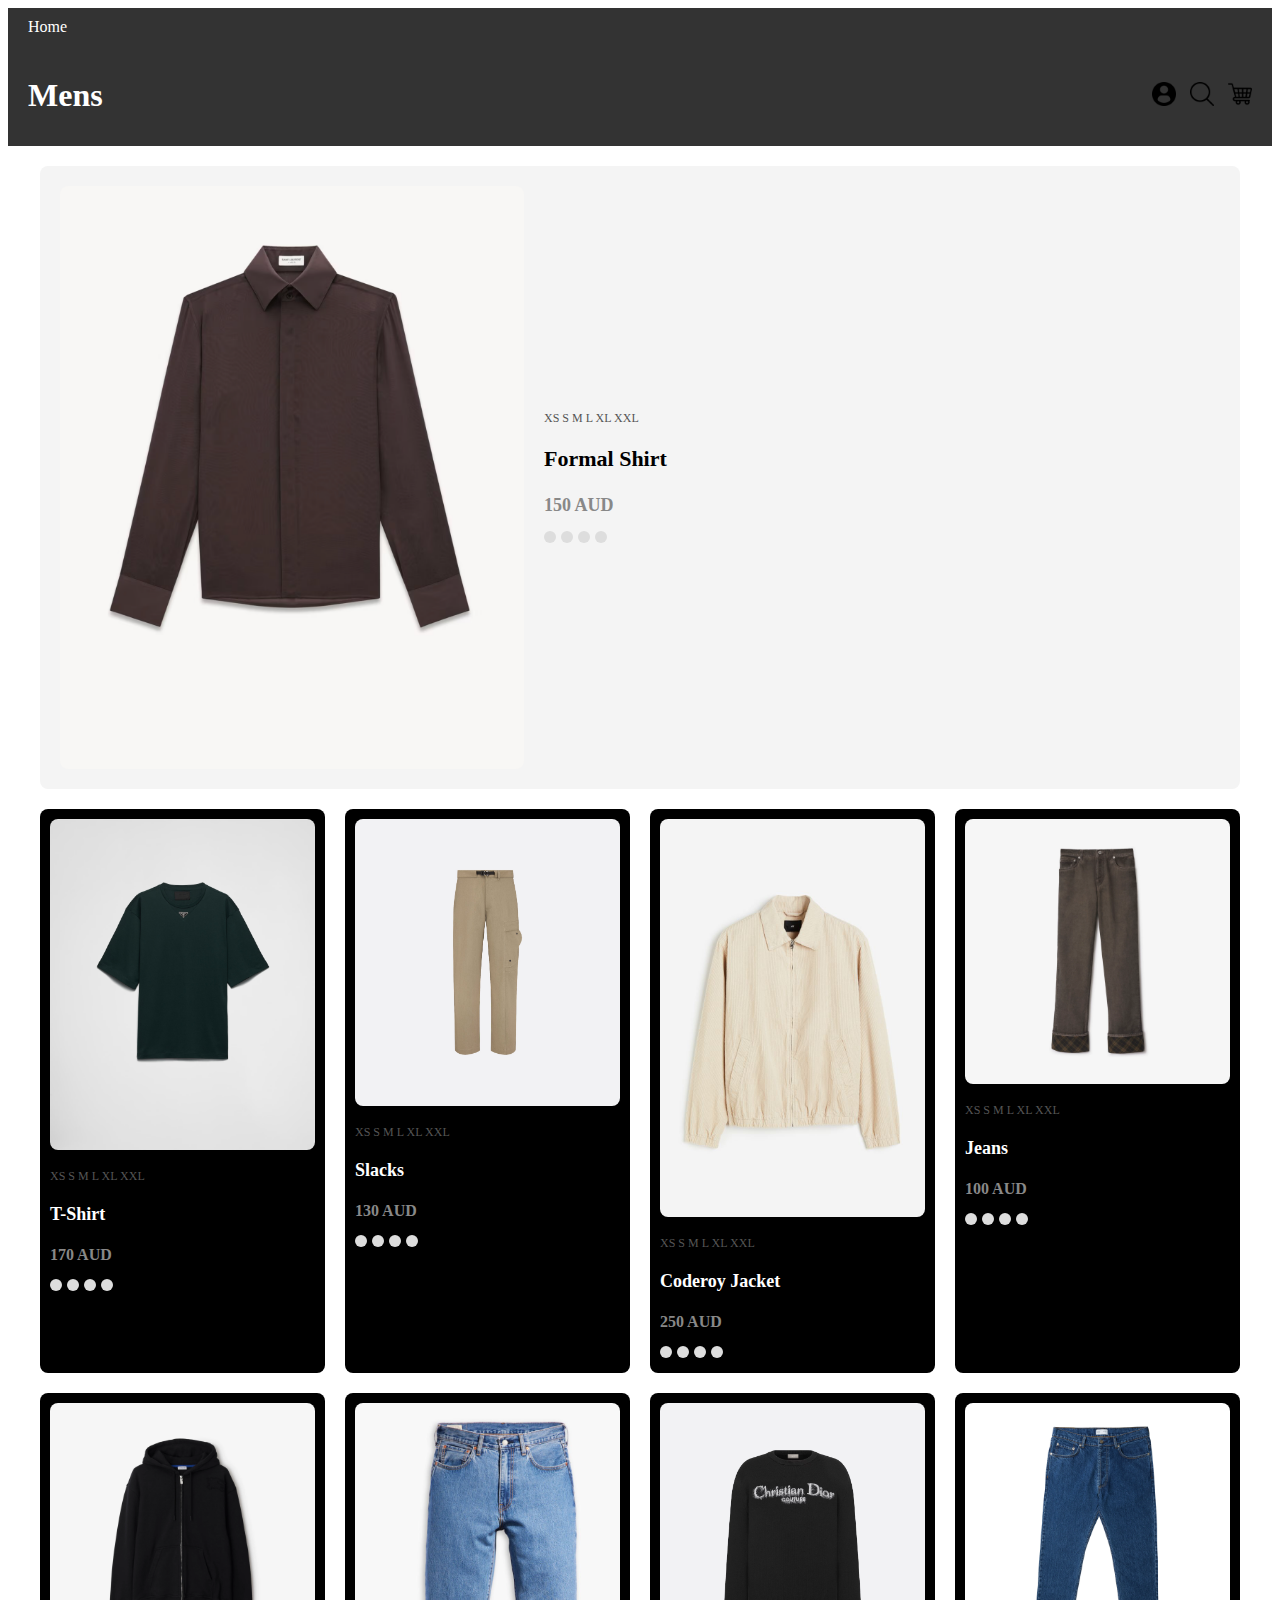
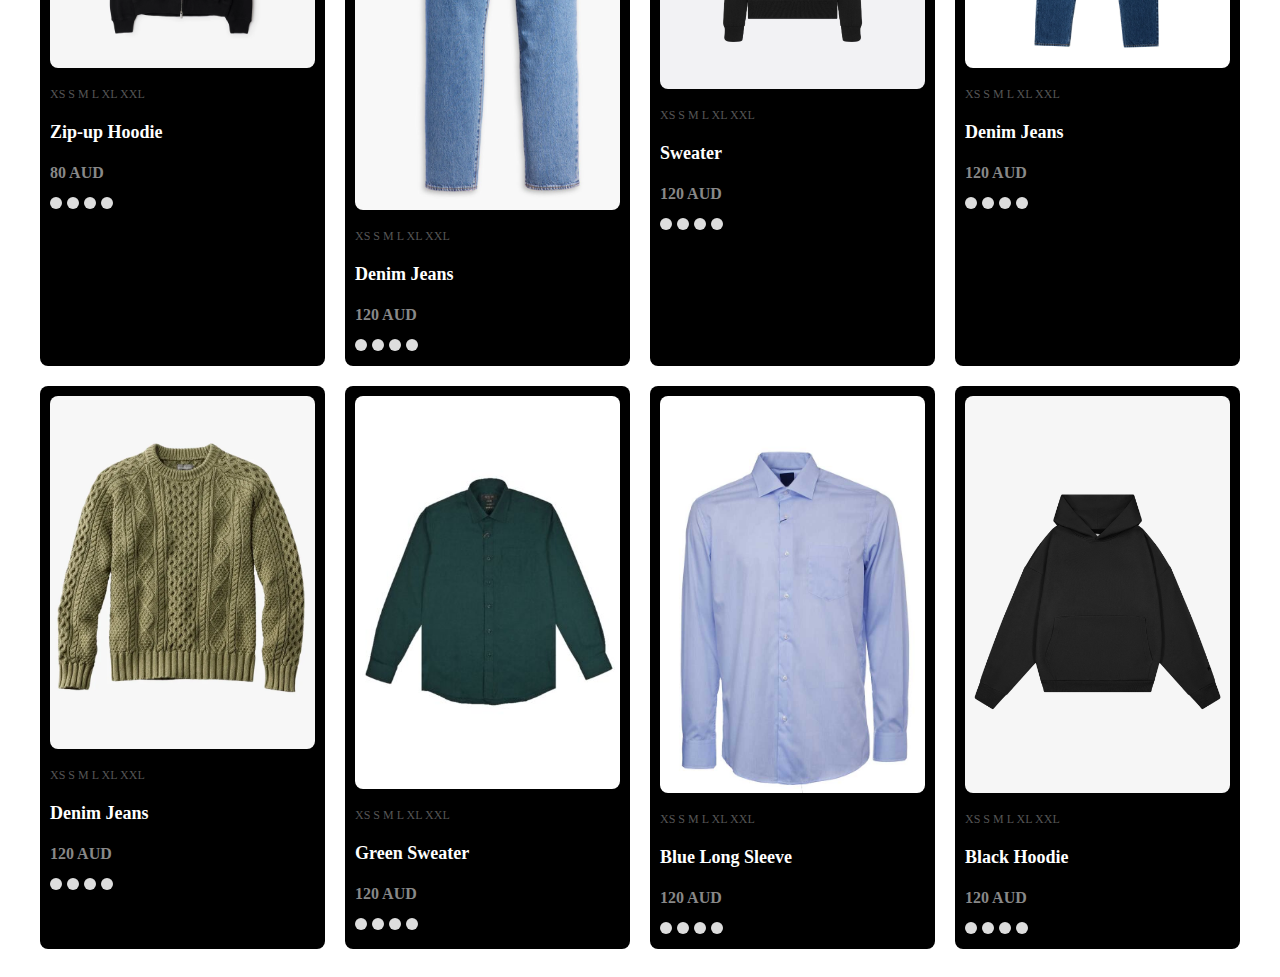
<file: A3 WD/Files/index 2.html>
<!DOCTYPE html>
<html lang="en">
<head>
    <meta charset="UTF-8">
    <meta name="viewport" content="width=device-width, initial-scale=1.0">
    <title>Mens Collection - NSX</title>
    <link rel="stylesheet" href="styles 2.css">
</head>
<body>

   <!-- Navigation Bar -->
   <nav class="navbar">
    <a href="index.html" class="home-link">Home</a>
</nav>

<!-- Secondary Navbar -->
<nav class="navbar">
    <h1>Mens</h1>
    <div class="icons">
        <a href="#"><img src="Images/profile-user.png" alt="Profile" class="icon"></a>
        <a href="#"><img src="Images/search-interface-symbol (2).png" alt="Search" class="icon"></a>
        <a href="#"><img src="Images/shopping-cart.png" alt="Cart" class="icon"></a>
    </div>
</nav>

<!-- Product Page -->
<section class="product-page">
    <!-- Featured Product -->
    <div class="product-feature">
        <img src="Images/Long sleve.png" alt="Featured Product" class="product-image">
        <div class="product-info">
            <div class="sizes">XS S M L XL XXL</div>
            <h2>Formal Shirt</h2>
            <p class="price">150 AUD</p>
            <div class="colors">
                <span class="color"></span>
                <span class="color"></span>
                <span class="color"></span>
                <span class="color"></span>
            </div>
        </div>
    </div>

    <!-- Product Grid -->
    <div class="product-grid">
        <!-- Product Items -->
        <div class="product-item">
            <img src="Images/green shirt.avif" alt="Product 2">
            <div class="product-info">
                <div class="sizes">XS S M L XL XXL</div>
                <h2>T-Shirt</h2>
                <p class="price">170 AUD</p>
                <div class="colors">
                    <span class="color"></span>
                    <span class="color"></span>
                    <span class="color"></span>
                    <span class="color"></span>
                </div>
            </div>
        </div>
        <div class="product-item">
            <img src="Images/pants.jpeg" alt="Product 3">
            <div class="product-info">
                <div class="sizes">XS S M L XL XXL</div>
                <h2>Slacks</h2>
                <p class="price">130 AUD</p>
                <div class="colors">
                    <span class="color"></span>
                    <span class="color"></span>
                    <span class="color"></span>
                    <span class="color"></span>
                </div>
            </div>
        </div>
        <div class="product-item">
            <img src="Images/hmgoepprod.jpeg" alt="Product 4">
            <div class="product-info">
                <div class="sizes">XS S M L XL XXL</div>
                <h2>Coderoy Jacket</h2>
                <p class="price">250 AUD</p>
                <div class="colors">
                    <span class="color"></span>
                    <span class="color"></span>
                    <span class="color"></span>
                    <span class="color"></span>
                </div>
            </div>
        </div>
        <div class="product-item">
            <img src="Images/D3871CA9-1391-4B5A-9445-D77F4E5FCADA.webp" alt="Product 5">
            <div class="product-info">
                <div class="sizes">XS S M L XL XXL</div>
                <h2>Jeans</h2>
                <p class="price">100 AUD</p>
                <div class="colors">
                    <span class="color"></span>
                    <span class="color"></span>
                    <span class="color"></span>
                    <span class="color"></span>
                </div>
            </div>
        </div>
        <div class="product-item">
            <img src="Images/zip up.webp" alt="Product 6">
            <div class="product-info">
                <div class="sizes">XS S M L XL XXL</div>
                <h2>Zip-up Hoodie</h2>
                <p class="price">80 AUD</p>
                <div class="colors">
                    <span class="color"></span>
                    <span class="color"></span>
                    <span class="color"></span>
                    <span class="color"></span>
                </div>
            </div>
        </div>
        <div class="product-item">
            <img src="Images/jeans.png" alt="Product 7">
            <div class="product-info">
                <div class="sizes">XS S M L XL XXL</div>
                <h2>Denim Jeans</h2>
                <p class="price">120 AUD</p>
                <div class="colors">
                    <span class="color"></span>
                    <span class="color"></span>
                    <span class="color"></span>
                    <span class="color"></span>
                </div>
            </div>
        </div>  <div class="product-item">
            <img src="Images/443M645AT884C980_E01.webp" alt="Product 7">
            <div class="product-info">
                <div class="sizes">XS S M L XL XXL</div>
                <h2>Sweater</h2>
                <p class="price">120 AUD</p>
                <div class="colors">
                    <span class="color"></span>
                    <span class="color"></span>
                    <span class="color"></span>
                    <span class="color"></span>
                </div>
            </div>
        </div>  <div class="product-item">
            <img src="Images/Everyday_Denim_Blue_1.webp" alt="Product 7">
            <div class="product-info">
                <div class="sizes">XS S M L XL XXL</div>
                <h2>Denim Jeans</h2>
                <p class="price">120 AUD</p>
                <div class="colors">
                    <span class="color"></span>
                    <span class="color"></span>
                    <span class="color"></span>
                    <span class="color"></span>
                </div>
            </div>
        </div>  <div class="product-item">
            <img src="Images/layer_18.webp" alt="Product 7">
            <div class="product-info">
                <div class="sizes">XS S M L XL XXL</div>
                <h2>Denim Jeans</h2>
                <p class="price">120 AUD</p>
                <div class="colors">
                    <span class="color"></span>
                    <span class="color"></span>
                    <span class="color"></span>
                    <span class="color"></span>
                </div>
            </div>
        </div>  <div class="product-item">
            <img src="Images/77294715-01-main.jpg" alt="Product 7">
            <div class="product-info">
                <div class="sizes">XS S M L XL XXL</div>
                <h2>Green Sweater</h2>
                <p class="price">120 AUD</p>
                <div class="colors">
                    <span class="color"></span>
                    <span class="color"></span>
                    <span class="color"></span>
                    <span class="color"></span>
                </div>
            </div>
        </div>  <div class="product-item">
            <img src="Images/shirt_378037390_1000.jpg" alt="Product 7">
            <div class="product-info">
                <div class="sizes">XS S M L XL XXL</div>
                <h2>Blue Long Sleeve</h2>
                <p class="price">120 AUD</p>
                <div class="colors">
                    <span class="color"></span>
                    <span class="color"></span>
                    <span class="color"></span>
                    <span class="color"></span>
                </div>
            </div>
        </div>  <div class="product-item">
            <img src="Images/YouKnowHoodie_FrontBlack_1.webp" alt="Product 7">
            <div class="product-info">
                <div class="sizes">XS S M L XL XXL</div>
                <h2>Black Hoodie</h2>
                <p class="price">120 AUD</p>
                <div class="colors">
                    <span class="color"></span>
                    <span class="color"></span>
                    <span class="color"></span>
                    <span class="color"></span>
                </div>
            </div>
        </div>
    </div>
</section>
</body>
</html>
</file>
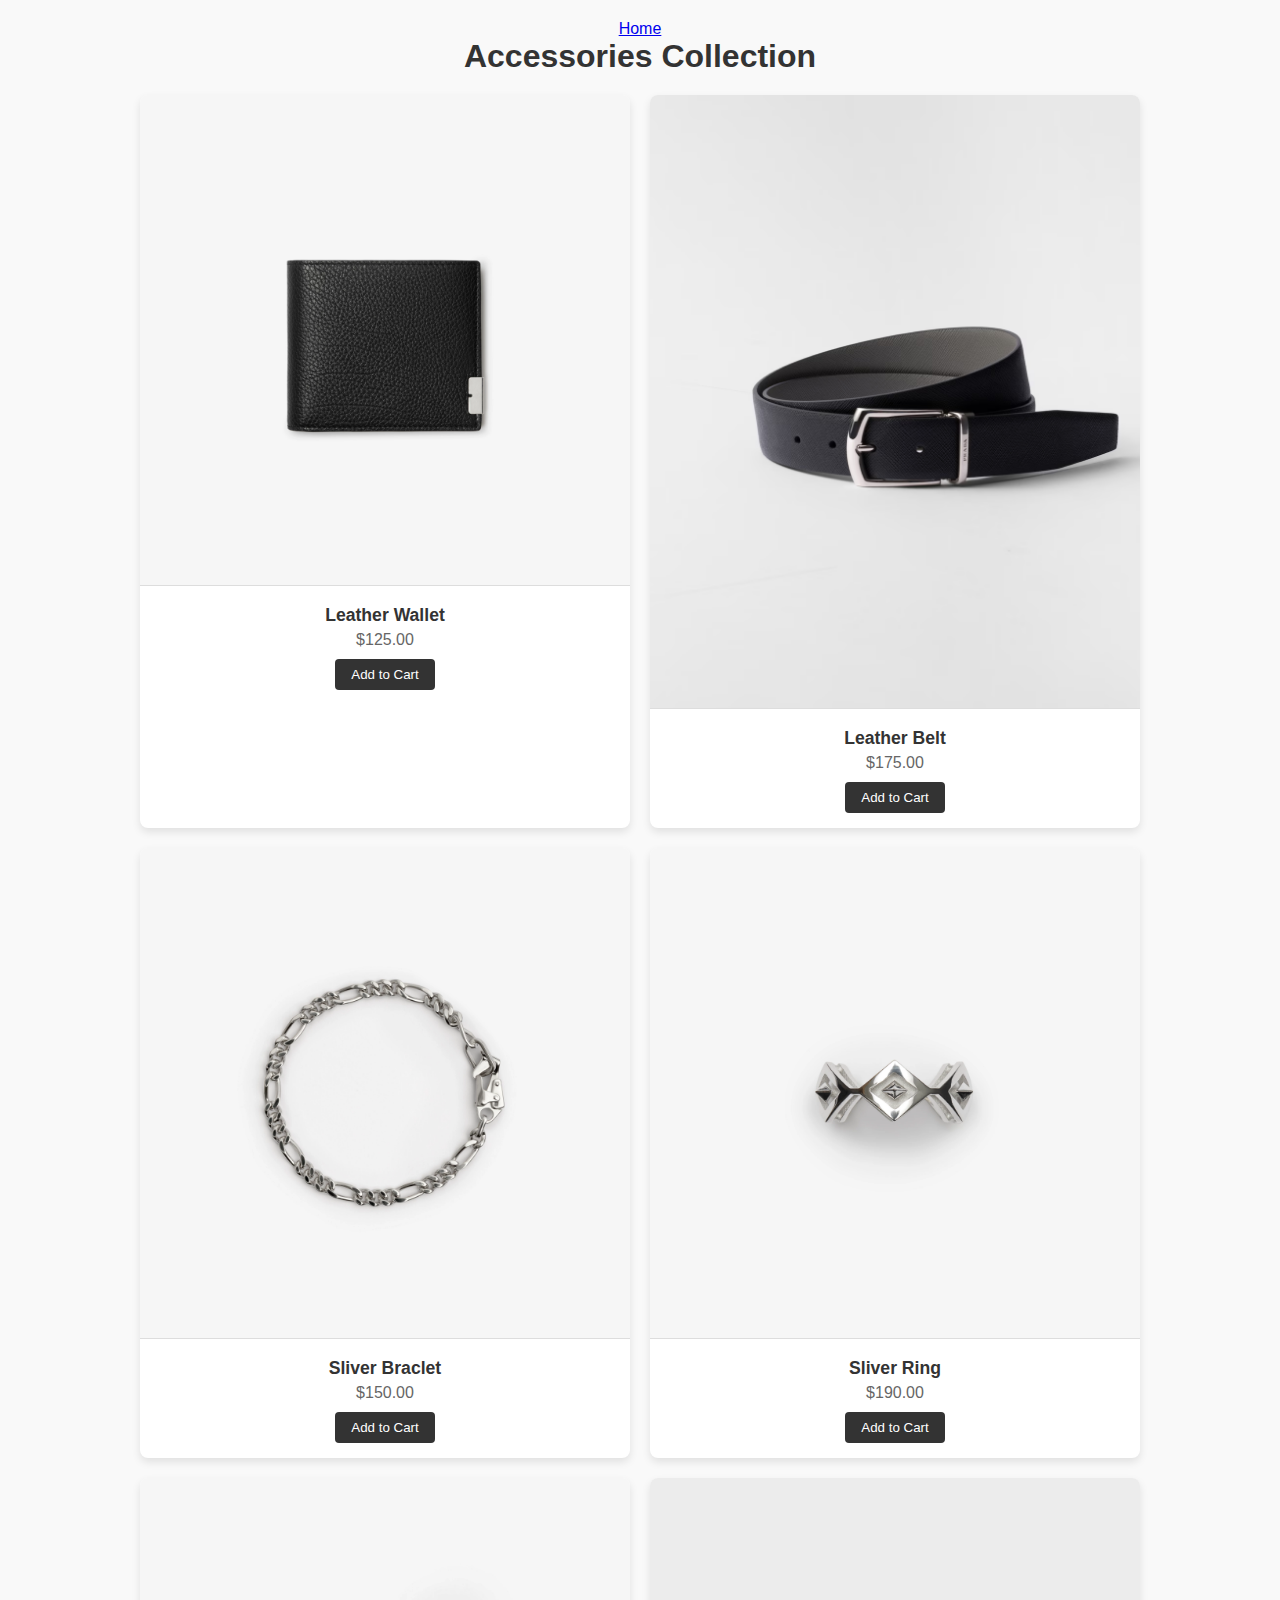
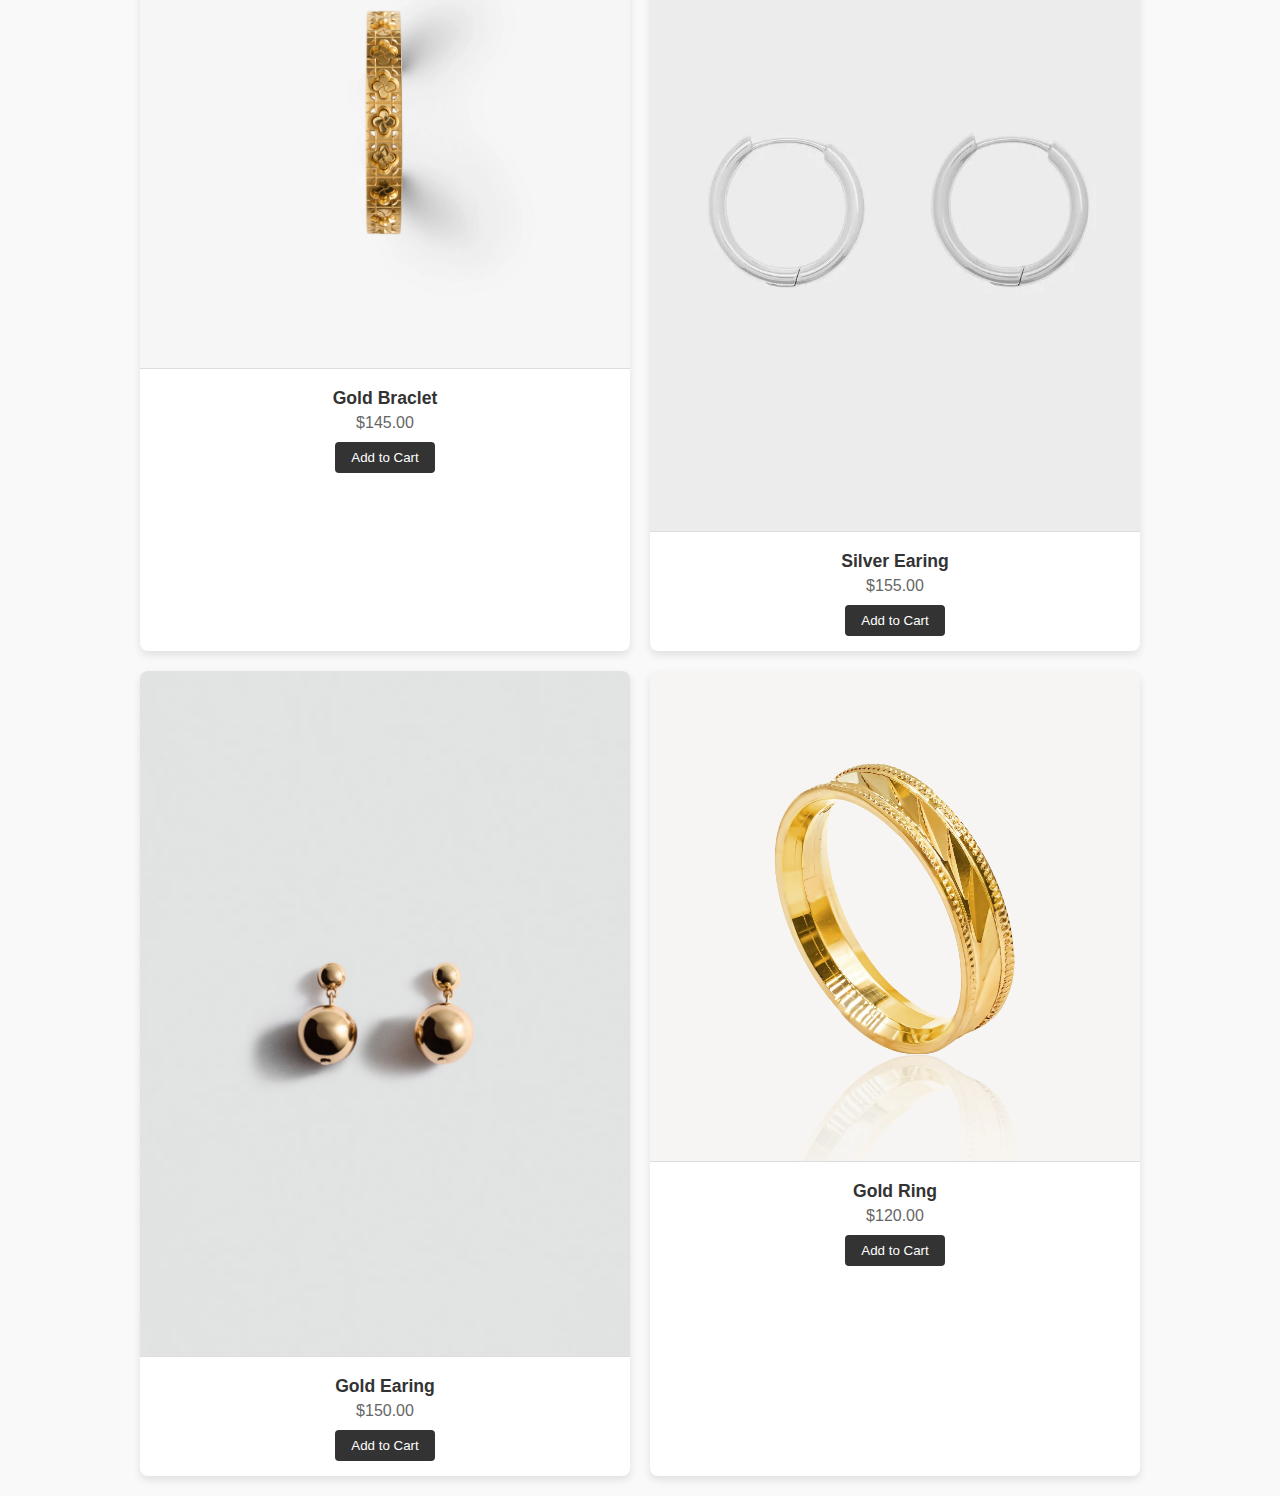
<file: A3 WD/Files/index 3.html>
<!DOCTYPE html>
<html lang="en">
<head>
    <meta charset="UTF-8">
    <meta name="viewport" content="width=device-width, initial-scale=1.0">
    <title>Mens Collection - NSX</title>
    <link rel="stylesheet" href="styles 3.css">
</head>
<body>


     <!-- Navigation Bar -->
     <nav class="navbar">
        <a href="index.html" class="home-link">Home</a>
    </nav>
    
        <h1>Accessories Collection</h1>
        <section class="product-grid">
            <!-- Each Product Block -->
            <div class="product-item">
                <img src="Images/black wallet.webp" alt="Product 1">
                <div class="product-info">
                    <p class="product-name">Leather Wallet</p>
                    <p class="product-price">$125.00</p>
                    <button class="add-to-cart">Add to Cart</button>
                </div>
            </div>
    
            <div class="product-item">
                <img src="Images/belt.avif" alt="Product 2">
                <div class="product-info">
                    <p class="product-name">Leather Belt</p>
                    <p class="product-price">$175.00</p>
                    <button class="add-to-cart">Add to Cart</button>
                </div>
            </div>
    
            <div class="product-item">
                <img src="Images/silver brace.webp" alt="Product 3">
                <div class="product-info">
                    <p class="product-name">Sliver Braclet</p>
                    <p class="product-price">$150.00</p>
                    <button class="add-to-cart">Add to Cart</button>
                </div>
            </div>
    
            <div class="product-item">
                <img src="Images/silver ring.webp" alt="Product 4">
                <div class="product-info">
                    <p class="product-name">Sliver Ring</p>
                    <p class="product-price">$190.00</p>
                    <button class="add-to-cart">Add to Cart</button>
                </div>
            </div>
    
            <div class="product-item">
                <img src="Images/gold brac.webp" alt="Product 5">
                <div class="product-info">
                    <p class="product-name">Gold Braclet</p>
                    <p class="product-price">$145.00</p>
                    <button class="add-to-cart">Add to Cart</button>
                </div>
            </div>
    
            <div class="product-item">
                <img src="Images/2020-L2-CK5-42120225-07-1.webp" alt="Product 6">
                <div class="product-info">
                    <p class="product-name">Silver Earing</p>
                    <p class="product-price">$155.00</p>
                    <button class="add-to-cart">Add to Cart</button>
                </div>
            </div>
    
            <div class="product-item">
                <img src="Images/77054048_OR_B.avif" alt="Product 7">
                <div class="product-info">
                    <p class="product-name">Gold Earing</p>
                    <p class="product-price">$150.00</p>
                    <button class="add-to-cart">Add to Cart</button>
                </div>
            </div>
    
            <div class="product-item">
                <img src="Images/TGS916GoldLegacyRing.webp" alt="Product 8">
                <div class="product-info">
                    <p class="product-name">Gold Ring</p>
                    <p class="product-price">$120.00</p>
                    <button class="add-to-cart">Add to Cart</button>
                </div>
            </div>
        </section>
    </body>
    </html>
</file>
<file: A3 WD/Files/styles 2.css>
/* Navbar Styling */
.navbar {
    display: flex;
    justify-content: space-between;
    align-items: center;
    padding: 10px 20px;
    background-color: #333;
    color: white;
}

.navbar .home-link, .navbar h1 {
    color: white;
    text-decoration: none;
}

.navbar .icons img {
    width: 24px;
    height: 24px;
    margin-left: 10px;
}

/* Product Page Styling */
.product-page {
    max-width: 1200px;
    margin: 0 auto;
    padding: 20px;
}

.product-feature {
    display: flex;
    align-items: center;
    margin-bottom: 20px;
    background-color: #f4f4f4;
    padding: 20px;
    border-radius: 8px;
}

.product-feature .product-image {
    width: 300px;
    height: auto;
    border-radius: 8px;
    margin-right: 20px;
}

.product-info {
    display: flex;
    flex-direction: column;
}

.sizes, .colors {
    display: flex;
    gap: 5px;
    margin: 5px 0;
}

.color {
    width: 20px;
    height: 20px;
    background-color: #ddd;
    border-radius: 50%;
}

/* Product Grid Styling */
.product-grid {
    display: grid;
    grid-template-columns: repeat(auto-fit, minmax(250px, 1fr));
    gap: 20px;
}

.product-item {
    background-color: #f4f4f4;
    padding: 20px;
    border-radius: 8px;
    text-align: center;
}

.product-item img {
    width: 100%;
    height: auto;
    border-radius: 8px;
    margin-bottom: 10px;
}

.product-info h2 {
    font-size: 1.2em;
    margin: 10px 0;
}

.product-info .price {
    color: #666;
    font-weight: bold;
}

.product-feature .product-image {
    width: 40%;
    margin-right: 20px;
    border-radius: 8px;
}

.product-info {
    display: flex;
    flex-direction: column;
    align-items: start;
}

.product-info .sizes {
    font-size: 12px;
    color: #555;
    margin-bottom: 10px;
}

.product-info h2 {
    font-size: 22px;
    font-weight: bold;
    margin-bottom: 5px;
}

.product-info .price {
    font-size: 18px;
    color: #888;
    margin-bottom: 10px;
}

.colors {
    display: flex;
    gap: 5px;
}

.colors .color {
    width: 12px;
    height: 12px;
    background-color: #ddd;
    border-radius: 50%;
}

/* Product Grid */
.product-grid {
    display: grid;
    grid-template-columns: repeat(4, 1fr);
    gap: 20px;
    margin-top: 20px;
}

.product-item {
    background-color: #000;
    padding: 10px;
    border-radius: 8px;
    color: #fff;
    transition: transform 0.3s;
}

.product-item img {
    width: 100%;
    height: auto;
    border-radius: 8px;
    margin-bottom: 10px;
}

.product-item h2 {
    font-size: 18px;
    margin-bottom: 5px;
}

.product-item .price {
    font-size: 16px;
    margin-bottom: 10px;
}

/* Hover Effect */
.product-item:hover {
    transform: scale(1.05);
}
</file>
<file: A3 WD/Files/styles 3.css>
/* Basic Reset */
* {
    margin: 0;
    padding: 0;
    box-sizing: border-box;
    font-family: Arial, sans-serif;
}

body {
    background-color: #f9f9f9;
    color: #333;
    display: flex;
    flex-direction: column;
    align-items: center;
    padding: 20px;
}

/* Heading */
h1 {
    font-size: 2rem;
    margin-bottom: 20px;
}

/* Product Grid Layout */
.product-grid {
    display: grid;
    grid-template-columns: repeat(2, 1fr); /* 2 columns */
    gap: 20px;
    max-width: 1000px;
    width: 100%;
}

/* Product Item Styling */
.product-item {
    background-color: #fff;
    border-radius: 8px;
    overflow: hidden;
    box-shadow: 0 4px 8px rgba(0, 0, 0, 0.1);
    text-align: center;
    transition: transform 0.2s;
}

.product-item:hover {
    transform: translateY(-5px);
}

/* Product Image Styling */
.product-item img {
    width: 100%;
    height: auto;
    border-bottom: 1px solid #ddd;
}

/* Product Info Styling */
.product-info {
    padding: 15px;
}

.product-name {
    font-size: 1.1em;
    font-weight: bold;
    margin-bottom: 5px;
}

.product-price {
    font-size: 1em;
    color: #666;
    margin-bottom: 10px;
}

.add-to-cart {
    background-color: #333;
    color: #fff;
    border: none;
    padding: 8px 16px;
    border-radius: 4px;
    cursor: pointer;
    transition: background-color 0.3s;
}

.add-to-cart:hover {
    background-color: #555;
}
</file>
